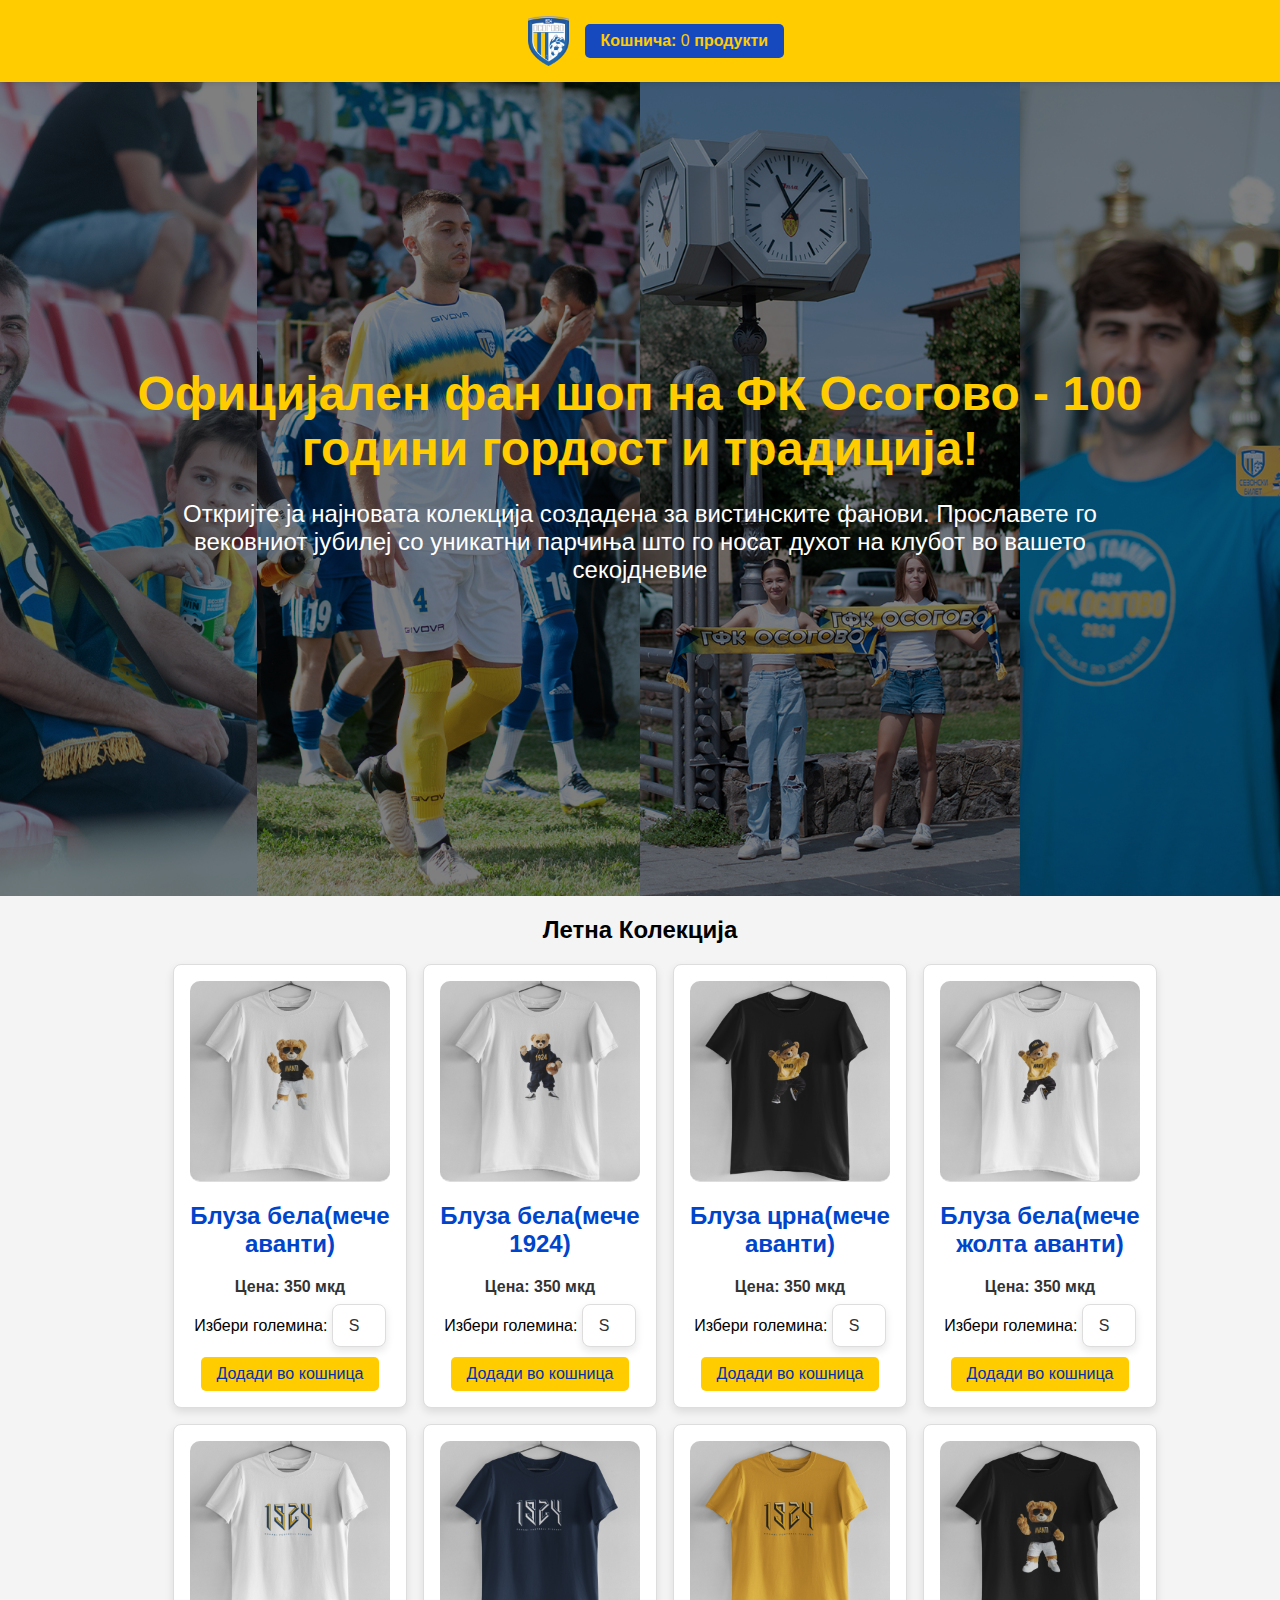
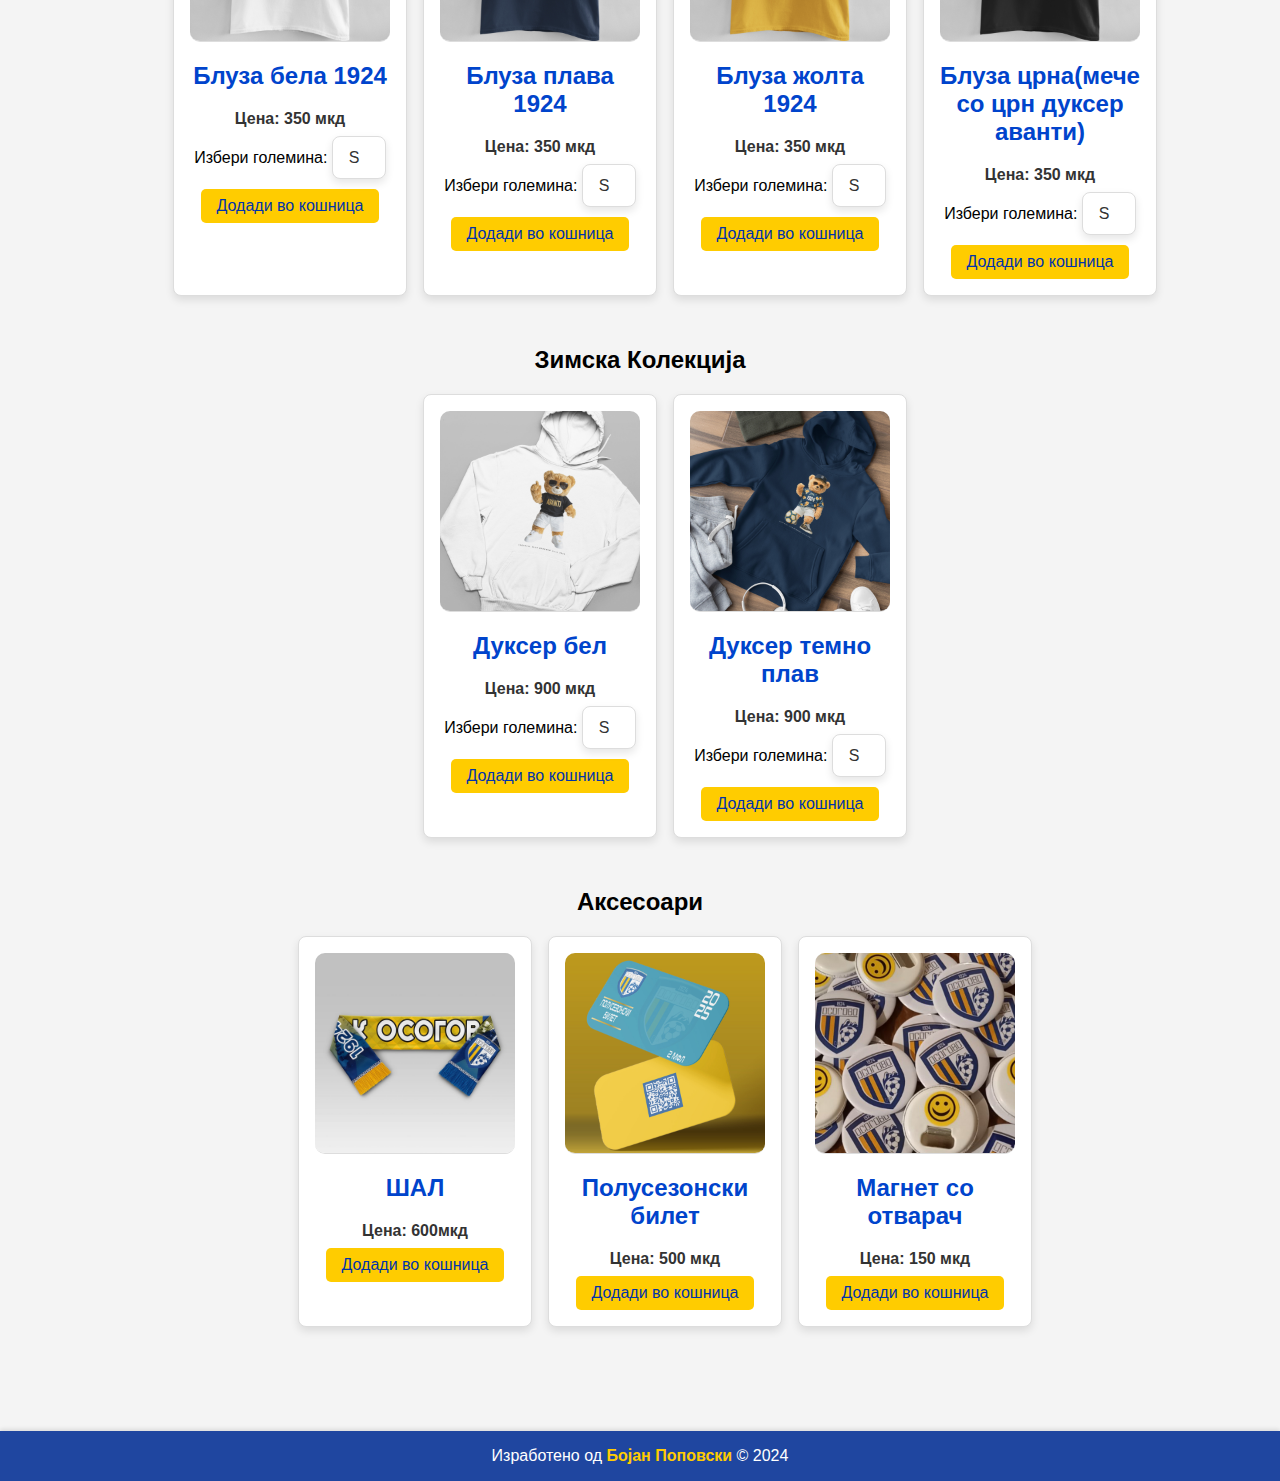
<file: index.html>
<!DOCTYPE html>
<html lang="en">
<head>
    <meta charset="UTF-8">
    <meta name="viewport" content="width=device-width, initial-scale=1.0">
    <title>ФАН ШОП</title>
    <link rel="shortcut icon" href="img/favicon.png" type="image/x-icon">
    <link rel="stylesheet" href="style.css">
</head>
<body>
    <header>
        <img src="img/logo.png" alt="Company Logo" class="logo">
        <a href="cart.html" class="cart-link">Кошнича: <span id="cart-count">0</span> продукти</a>
    </header>

    <br><br>

    <section class="hero">
        <div class="hero-text">
            <h1>Официјален фан шоп на ФК Осогово - 100 години гордост и традиција!</h1>
            <p>Откријте ја најновата колекција создадена за вистинските фанови. Прославете го вековниот јубилеј со уникатни парчиња што го носат духот на клубот во вашето секојдневие</p>
        </div>
    </section>
    

    <main>
        <!-- Summer Collection Section -->
        <section class="collection-section">
            <h2>Летна Колекција</h2>
            <div class="product-container">
                <div class="product" data-name="Блуза бела(мече аванти)" data-price="350" data-image="Блуза бела(мече аванти)">
                    <img src="img/proizvodi/avantitemna.jpg" alt="Блуза бела(мече аванти)" class="product-image">
                    <h2>Блуза бела(мече аванти)</h2>
                    <p><b>Цена: 350 мкд</b></p>
                    <label for="size" class="size-label">Избери големина:</label>
                    <select name="size" class="product-size styled-select">
                        <option value="S">S</option>
                        <option value="M">M</option>
                        <option value="L">L</option>
                        <option value="XL">XL</option>
                    </select>
                    <button onclick="addToCart(this)" class="add-to-cart-btn">Додади во кошница</button>
                </div>
                
                <div class="product" data-name="Блуза бела(мече 1924)" data-price="350" data-image="Блуза бела(мече 1924)">
                    <img src="img/proizvodi/1924bela.jpg" alt="Блуза бела(мече 1924)" class="product-image">
                    <h2>Блуза бела(мече 1924)</h2>
                    <p><b>Цена: 350 мкд</b></p>
                    <label for="size" class="size-label">Избери големина:</label>
                    <select name="size" class="product-size styled-select">
                        <option value="S">S</option>
                        <option value="M">M</option>
                        <option value="L">L</option>
                        <option value="XL">XL</option>
                    </select>
                    <button onclick="addToCart(this)">Додади во кошница</button>
                </div>

                <div class="product" data-name="Блуза црна(мече АВАНТИ)" data-price="350" data-image="Блуза бела(мече 1924)">
                    <img src="img/proizvodi/crnazoltomece.jpg" alt="Блуза бела(мече 1924)" class="product-image">
                    <h2>Блуза црна(мече аванти)</h2>
                    <p><b>Цена: 350 мкд</b></p>
                    <label for="size" class="size-label">Избери големина:</label>
                    <select name="size" class="product-size styled-select">
                        <option value="S">S</option>
                        <option value="M">M</option>
                        <option value="L">L</option>
                        <option value="XL">XL</option>
                    </select>
                    <button onclick="addToCart(this)">Додади во кошница</button>
                </div>

                <div class="product" data-name="Блуза бела(мече жолта аванти)" data-price="350" data-image="Блуза бела(мече жолта аванти)">
                    <img src="img/proizvodi/belavantimece.jpg" alt="Блуза бела(мече жолта аванти)" class="product-image">
                    <h2>Блуза бела(мече жолта аванти)</h2>
                    <p><b>Цена: 350 мкд</b></p>
                    <label for="size" class="size-label">Избери големина:</label>
                    <select name="size" class="product-size styled-select">
                        <option value="S">S</option>
                        <option value="M">M</option>
                        <option value="L">L</option>
                        <option value="XL">XL</option>
                    </select>
                    <button onclick="addToCart(this)">Додади во кошница</button>
                </div>

                <div class="product" data-name="Блуза бела 1924" data-price="350" data-image="Блуза бела 1924">
                    <img src="img/proizvodi/bela1924.jpg" alt="Блуза бела 1924" class="product-image">
                    <h2>Блуза бела 1924</h2>
                    <p><b>Цена: 350 мкд</b></p>
                    <label for="size" class="size-label">Избери големина:</label>
                    <select name="size" class="product-size styled-select">
                        <option value="S">S</option>
                        <option value="M">M</option>
                        <option value="L">L</option>
                        <option value="XL">XL</option>
                    </select>
                    <button onclick="addToCart(this)">Додади во кошница</button>
                </div>

                <div class="product" data-name="Блуза плава 1924" data-price="350" data-image="Блуза плава 1924">
                    <img src="img/proizvodi/temna1924.jpg" alt="Блуза плава 1924" class="product-image">
                    <h2>Блуза плава 1924</h2>
                    <p><b>Цена: 350 мкд</b></p>
                    <label for="size" class="size-label">Избери големина:</label>
                    <select name="size" class="product-size styled-select">
                        <option value="S">S</option>
                        <option value="M">M</option>
                        <option value="L">L</option>
                        <option value="XL">XL</option>
                    </select>
                    <button onclick="addToCart(this)">Додади во кошница</button>
                </div>

                <div class="product" data-name="Блуза жолта 1924" data-price="350" data-image="Блуза жолта 1924">
                    <img src="img/proizvodi/zolta1924.jpg" alt="Блуза жолта 1924" class="product-image">
                    <h2>Блуза жолта 1924</h2>
                    <p><b>Цена: 350 мкд</b></p>
                    <label for="size" class="size-label">Избери големина:</label>
                    <select name="size" class="product-size styled-select">
                        <option value="S">S</option>
                        <option value="M">M</option>
                        <option value="L">L</option>
                        <option value="XL">XL</option>
                    </select>
                    <button onclick="addToCart(this)">Додади во кошница</button>
                </div>

                <div class="product" data-name="Блуза црна (мече АВАНТИ)" data-price="350" data-image="Блуза жолта 1924">
                    <img src="img/proizvodi/temaavanti.jpg" alt="Блуза црна (мече АВАНТИ)" class="product-image">
                    <h2>Блуза црна(мече со црн дуксер аванти)</h2>
                    <p><b>Цена: 350 мкд</b></p>
                    <label for="size" class="size-label">Избери големина:</label>
                    <select name="size" class="product-size styled-select">
                        <option value="S">S</option>
                        <option value="M">M</option>
                        <option value="L">L</option>
                        <option value="XL">XL</option>
                    </select>
                    <button onclick="addToCart(this)">Додади во кошница</button>
                </div>
                <!-- Add more summer items here -->
            </div>
        </section>

        <!-- Winter Collection Section -->
        <section class="collection-section">
            <h2>Зимска Колекција</h2>
            <div class="product-container">
                <!-- Winter Products -->
                <div class="product" data-name="Дуксер бел" data-price="900" data-image="Дуксер бел">
                    <img src="img/proizvodi/dukser bel.jpg" alt="Дуксер бел" class="product-image">
                    <h2>Дуксер бел</h2>
                    <p><b>Цена: 900 мкд</b></p>
                    <label for="size" class="size-label">Избери големина:</label>
                    <select name="size" class="product-size styled-select">
                        <option value="S">S</option>
                        <option value="M">M</option>
                        <option value="L">L</option>
                        <option value="XL">XL</option>
                    </select>
                    <button onclick="addToCart(this)">Додади во кошница</button>
                </div>

                <div class="product" data-name="Дуксер темно плав" data-price="900" data-image="Дуксер темно плав">
                    <img src="img/proizvodi/duksertemen.jpg" alt="Дуксер темно плав" class="product-image">
                    <h2>Дуксер темно плав</h2>
                    <p><b>Цена: 900 мкд</b></p>
                    <label for="size" class="size-label">Избери големина:</label>
                    <select name="size" class="product-size styled-select">
                        <option value="S">S</option>
                        <option value="M">M</option>
                        <option value="L">L</option>
                        <option value="XL">XL</option>
                    </select>
                    <button onclick="addToCart(this)">Додади во кошница</button>
                </div>
                <!-- Add more winter items here -->
            </div>
        </section>

        <!-- Accessories Section -->
        <section class="collection-section">
            <h2>Аксесоари</h2>
            <div class="product-container">
                <!-- Accessories -->
                <div class="product" data-name="ШАЛ" data-price="600" data-image="ШАЛ">
                    <img src="img/proizvodi/shal.jpg" alt="ШАЛ" class="product-image">
                    <h2>ШАЛ</h2>
                    <p><b>Цена: 600мкд</b></p>
                    <button onclick="addToCart(this)">Додади во кошница</button>
                </div>

                <div class="product" data-name="Полусеозонски билет" data-price="500" data-image="билет">
                    <img src="img/proizvodi/polusezonska.jpg" alt="ПОЛУСЕЗОНСКИ БИЛЕТ" class="product-image">
                    <h2>Полусезонски билет</h2>
                    <p><b>Цена: 500 мкд</b></p>
                    <button onclick="addToCart(this)">Додади во кошница</button>
                </div>
<!--NEMA ZALIHA
                <div class="product" data-name="Дрес жолт" data-price="1500" data-image="жолт">
                    <img src="img/proizvodi/dreszolt.jpg" alt="ДРЕС ЖОЛТ" class="product-image">
                    <h2>Дрес жолт</h2>
                    <p><b>Цена: 1500 мкд</b></p>
                    <label for="size" class="size-label">Избери големина:</label>
                    <select name="size" class="product-size styled-select">
                        <option value="S">S</option>
                        <option value="M">M</option>
                        <option value="L">L</option>
                        <option value="XL">XL</option>
                    </select>
                    <button onclick="addToCart(this)">Додади во кошница</button>
                </div>
-->
                <div class="product" data-name="Магнет со отварач" data-price="150" data-image="жолт">
                    <img src="img/proizvodi/otvarac.jpg" alt="Магнет со отварач" class="product-image">
                    <h2>Магнет со отварач</h2>
                    <p><b>Цена: 150 мкд</b></p>
                    <button onclick="addToCart(this)">Додади во кошница</button>
                </div>
                <!-- Add more accessories here -->
            </div>
        </section>
    </main>

    <script src="script.js"></script>

    <br><br><br>

    <footer>
        <div class="footer-content">
            <p>Изработено од <a href="https://www.instagram.com/popovski_15/" target="_blank">Бојан Поповски</a> &copy; 2024</p>
        </div>
    </footer>
</body>
</html>
</file>
<file: style.css>
body {
    font-family: Arial, sans-serif;
    margin: 0;
    padding: 0;
    background-color: #f4f4f4;
    padding-top: 41px; /* Adjust based on the height of your header */

}

header {
    background-color: #ffcc00; /* Yellow */
    color: #0077ff;
    padding: 1em;
    text-align: center;
    display: flex;
    align-items: center;
    justify-content: center;
    gap: 1em;

    /* Fix the navbar at the top */
    position: fixed;
    top: 0;
    width: 100%; /* Ensure it stretches across the screen */
    z-index: 1000; /* High z-index to stay above other elements */
    box-shadow: 0 2px 5px rgba(0, 0, 0, 0.1); /* Optional: add a shadow for visual separation */
}

.logo {
    height: 50px; /* Adjust as needed */
    vertical-align: middle;
}

h1 {
    margin: 0;
}

.product-image {
    max-width: 100%;
    height: auto;
    border-bottom: 1px solid #ddd;
    margin-bottom: 1em;
    border-radius: 10px;
}

.product {
    background-color: #fff;
    border: 1px solid #ddd;
    border-radius: 8px;
    padding: 1em;
    text-align: center;
    width: 200px;
    box-shadow: 0 4px 8px rgba(0, 0, 0, 0.1);
}

.product-container {
    display: flex;
    flex-wrap: wrap;
    justify-content: center;
    gap: 1em;
    max-width: 1200px; /* Maximum width for larger screens */
    width: 100%; /* Full width within max-width */
    margin: 0 auto; /* Center the container */
    padding-left: 50px; /* Add some space to the left */
}

.product h2 {
    margin: 0;
    color: #0044cc; /* Dark Blue */
    text-align: center;
}

.product p {
    margin: 0.5em 0;
    color: #333;
}

.product button {
    background-color: #ffcc00; /* Yellow */
    border: none;
    color: #0033aa; /* Blue */
    padding: 0.5em 1em;
    border-radius: 5px;
    cursor: pointer;
    font-size: 1em;
}

.product button:hover {
    background-color: #e6b800; /* Darker Yellow */
}

/* Mobile Styles */
@media (max-width: 768px) {
    .product-container {
        flex-direction: column;
        align-items: center;
        padding-left: 0; /* Remove left padding on mobile */
        display: grid;
        grid-template-columns: repeat(2, 1fr); /* 2 items per row */
        gap: 10px; /* Adjust the gap between items */
    }

    .product {
        width: 90%;
        max-width: 300px;
        padding: 0.5em; /* Reduce padding to make the products smaller */
    }

    .product-image {
        max-width: 100%;
        height: auto;
        border-radius: 5px; /* Smaller border radius */
    }

    .product h2 {
        font-size: 1em; /* Smaller font size */
    }

    .product p {
        font-size: 0.9em; /* Smaller font size for price */
    }

    .product button {
        font-size: 0.9em; /* Smaller button text */
        padding: 0.3em 0.8em; /* Smaller button padding */
    }
}

.collection-section {
    margin-bottom: 50px;
}

.collection-section h2 {
    text-align: center;
    margin-bottom: 20px;
}

footer {
    background-color: #1f46a0; /* Slightly Different Blue */
    color: #ffffff;
    text-align: center;
    padding: 1em 2%; /* Adjust padding for smaller screens */
    position: relative;
    width: 100%;
    box-shadow: 0 -2px 4px rgba(0, 0, 0, 0.1);
    box-sizing: border-box; /* Ensure padding is included in total width/height */
}

.footer-content {
    max-width: 1000px; /* Adjust max-width to be more flexible */
    margin: 0 auto;
    padding: 0 1em; /* Add some padding on the sides for smaller screens */
    box-sizing: border-box; /* Include padding in the total width */
}

footer p {
    margin: 0;
    font-size: 1em; /* Ensure font size is scalable */
}

footer a {
    color: #ffcc00; /* Yellow */
    text-decoration: none;
    font-weight: bold;
}

footer a:hover {
    text-decoration: underline;
}

/* Media Query for tablets and small screens */
@media (max-width: 768px) {
    footer {
        padding: 1em 1%; /* Adjust padding for smaller screens */
    }

    .footer-content {
        padding: 0; /* Remove side padding */
    }
}

/* Media Query for mobile phones */
@media (max-width: 480px) {
    footer {
        padding: 0.5em 1%; /* Even smaller padding for mobile */
    }

    footer p {
        font-size: 0.9em; /* Slightly smaller font size for mobile */
    }
}

.cart-link {
    color: #ffcc00; /* Yellow */
    text-decoration: none;
    font-weight: bold;
    background-color: #1649be; /* Slightly different Blue */
    padding: 0.5em 1em;
    border-radius: 5px;
    transition: background-color 0.3s ease, color 0.3s ease;
}

.cart-link:hover {
    background-color: #2050b1; /* Darker Blue */
    color: #ffffff; /* White text on hover for better contrast */
}

.cart-link span {
    font-weight: normal; /* Optional: Make the item count less prominent */
}

/* Hero Section */
.hero {
    position: relative;
    background-image: url('img/HERO.jpg'); /* Path to your hero image */
    background-size: cover; /* Ensure the image covers the entire section */
    background-position: center; /* Center the image */
    height:91vh; /* Hero section height - adjust as needed */
    display: flex;
    justify-content: center;
    align-items: center;
    color: white; /* Text color */
    text-align: center;
    overflow: hidden; /* Ensure content doesn't spill out */
}

.hero::before {
    content: ""; /* Empty content for pseudo-element */
    position: absolute; /* Absolute positioning */
    top: 0;
    left: 0;
    width: 100%;
    height: 100%;
    background: rgba(0, 0, 0, 0.5); /* Black background with 50% opacity */
    z-index: 1; /* Ensure it sits on top of the background image */
}

.hero * {
    position: relative; /* Ensure text and other elements stay above the mask */
    z-index: 2; /* Ensure content is above the mask */
}



.hero-text {
    position: relative;
    z-index: 1; /* Ensure text is above the image */
    max-width: 80%; /* Restrict the text width */
    padding: 1em;
    border-radius: 10px; /* Rounded corners */
}

.hero h1 {
    font-size: 3em;
    margin-bottom: 0.5em;
    color: #ffcc00;
}

.hero p {
    font-size: 1.5em;
    margin-bottom: 1em;
    color: #ffffff;
}

.hero-button {
    background-color: #ffcc00; /* Button background color */
    color: #0033aa; /* Button text color */
    padding: 0.8em 1.5em;
    border-radius: 5px;
    text-decoration: none;
    font-size: 1.2em;
    transition: background-color 0.3s ease;
}

.hero-button:hover {
    background-color: #e6b800; /* Darker yellow on hover */
}

/* Mobile Styles */
@media (max-width: 768px) {
    .hero h1 {
        font-size: 2em;
    }

    .hero p {
        font-size: 1.2em;
    }

    .hero-button {
        font-size: 1em;
        padding: 0.5em 1em;
    }
}


.product-size {
    -webkit-appearance: none; /* Remove default styling */
    -moz-appearance: none;
    appearance: none;
    background-color: #fff;
    border: 1px solid #ddd;
    border-radius: 8px;
    padding: 12px 16px;
    font-size: 16px;
    font-family: 'Arial', sans-serif;
    color: #333;
    cursor: pointer;
    transition: all 0.3s ease;
    position: relative; /* For custom arrow positioning */
    margin-bottom: 10px;
}

/* Remove default arrow */
.product-size::after {
    content: '\u25BC'; /* Unicode for down arrow */
    font-size: 12px;
    color: #333;
    position: absolute;
    right: 16px;
    top: 50%;
    transform: translateY(-50%);
    pointer-events: none;
}

/* Styling on hover and focus */
.product-size:hover,
.product-size:focus {
    border-color: #007bff;
    outline: none;
}

/* Styling for the dropdown when expanded */
.product-size:focus::after {
    color: #007bff;
}

/* Optional: add a shadow for depth effect */
.product-size {
    box-shadow: 0 4px 8px rgba(0, 0, 0, 0.1);
}

/* Responsive styling */
@media (max-width: 768px) {
    .product-size {
        padding: 10px 14px;
        font-size: 14px;
    }
}
</file>
